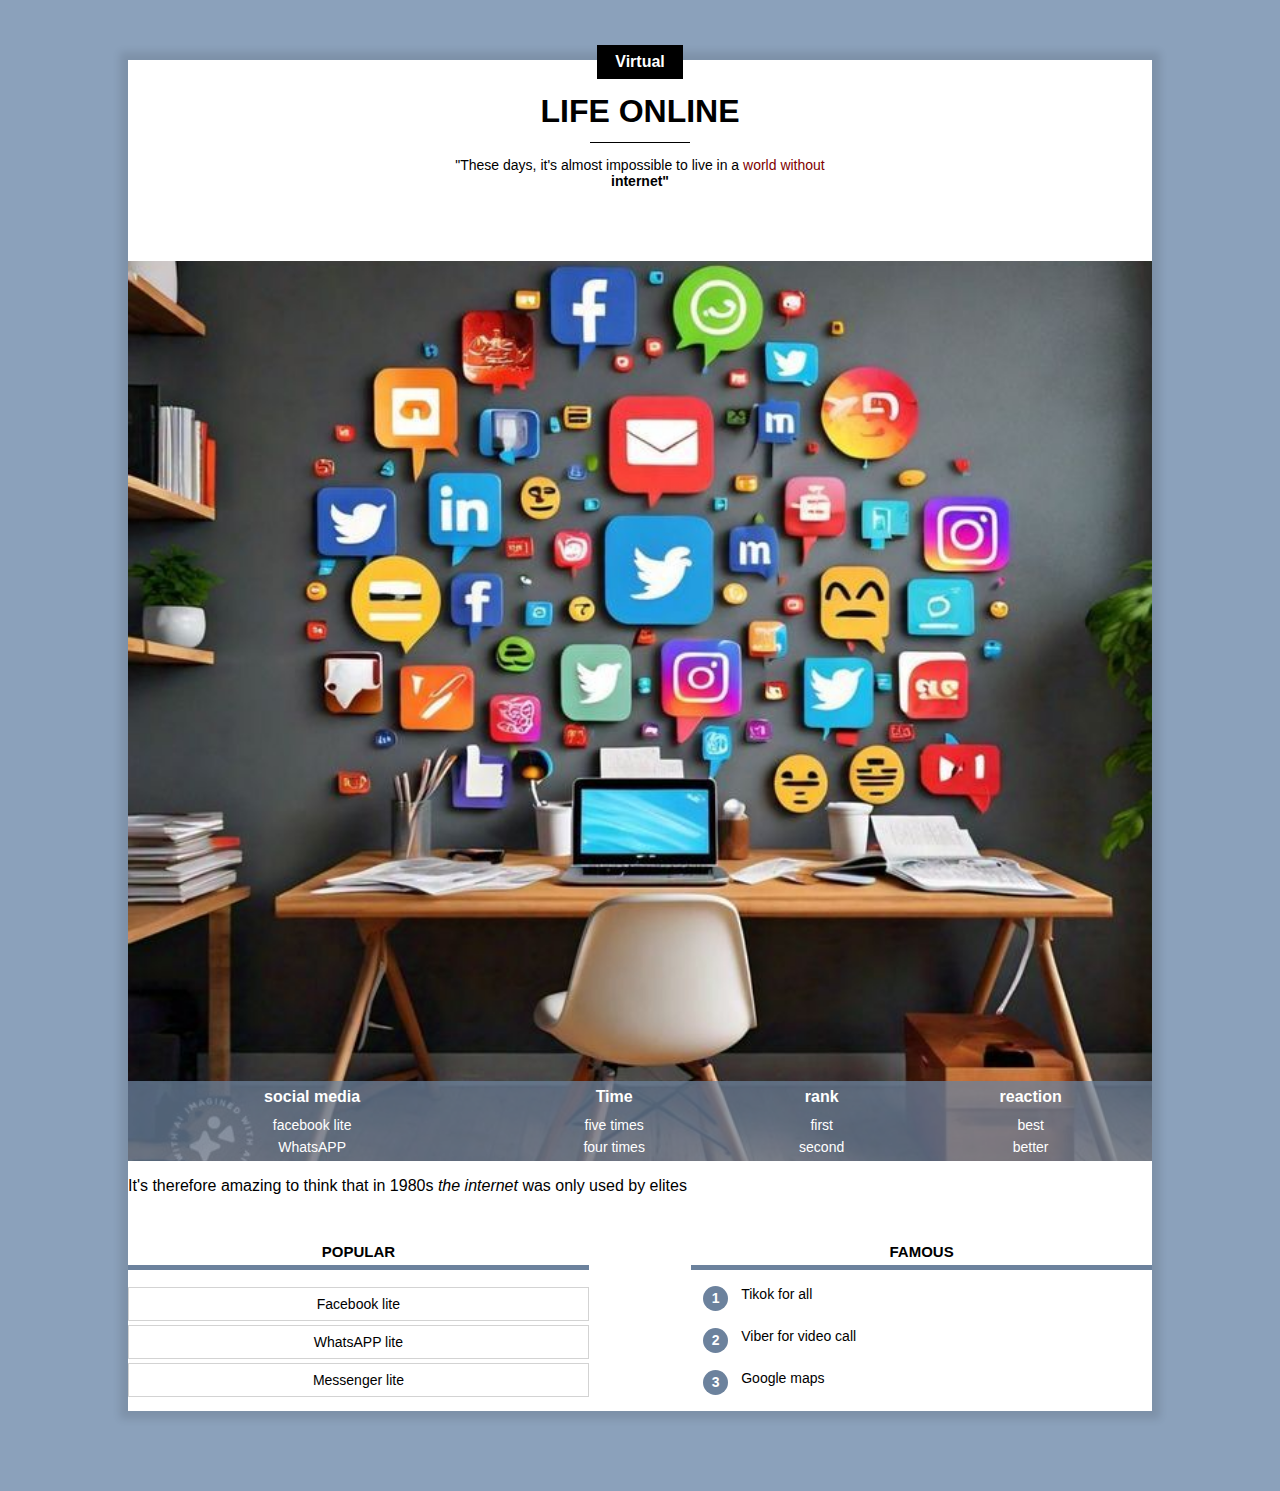
<file: index.html>
<!DOCTYPE html>
<html lang="EN">
<head>
    <title>Media</title>
     <meta charset="UTF-8">
     <link rel="stylesheet" href="Média.css"/>
</head>
<body>
<div class="contenu">
    <div class="categorie">
        <p class="categorie">Virtual</p>
    </div>
<h1 align="center"> LIFE ONLINE </h1>
<div class="separateur"></div>
<div class="description" >
<p class="description"> "These days, it's almost impossible to live in a  <span style="color: maroon;">  world without</span> <b>internet"</b></p>
</div >
<br>

<br>
<br>
<div class="info">
<div>
<a href="news.html"><img class="centre info"   src="social.jpeg"></a>
</div>
<table class="info">
    <tr>
        <th>social media</th>
        <th>Time</th>
        <th>rank</th>
        <th>reaction</th>
    </tr>
    <tr>
        <td>facebook lite</td>
        <td>five times</td>
        <td>first</td>
        <td>best</td>
    </tr>
    <tr>
        <td>WhatsAPP</td>
        <td>four times</td>
        <td> second</td>
        <td>better</td>
    </tr>
</table>
</div>
<p style="color: black;">It's therefore amazing to think that in 1980s <i>the internet</i> was only used by elites  </p>

<div>
<div class="colonne1 colonne">
    <h2>Popular</h2>
    <div class="Popular">
    <p> Facebook lite</p>
    <p> WhatsAPP lite</p>
    <p> Messenger lite</p>
    </div>
    
</div>
<div class="colonne2 colonne">
<h2> Famous</h2>
<table class="preparation">
    <tr><td><p class="numero">1</p></td><td class="preparation_etape">Tikok for all</td></tr>
    <tr><td><p class="numero">2</p></td><td class="preparation_etape">Viber for video call </td></tr>
    <tr><td><p class="numero">3</p></td><td class="preparation_etape">Google maps</td></tr>
</div>
</div>
</div>
</table>
</body>
</html>
</file>
<file: Média.css>
*{
    overflow: auto ;
}

body {
    background-color: #8BA1BB;
    font-family: Arial;
    margin: 0;
}

p.categorie{
    background-color: black;
    color: white;
    display: inline-block;
    margin-top: -15px;
    padding: 8px 18px;
    margin-bottom: 0;
    font-weight: bold;
    font-size: 16px;
}
div.contenu{
    background-color: white;
    margin: 60px 10% 80px 10%;
    padding: 0px 30 px 30px 30px;
    min-width: 350px;
    box-shadow: 0px 0px 8px 8px rgba(0,0,0,0.1);
    overflow: visible;
}
h1{
    text-align: center;
    margin-bottom: 12px;
    margin-top: 10px;
}
p.description{
    text-align: center;
    max-width: 400px;
    display: inline-block;
    font-size: 14px;
}
div.description{
    text-align: center;
    
}
div.categorie{
    text-align: center;
    margin-bottom:0px ;
    margin-top: 0px;
    overflow: visible;
}
div.separateur{
    width: 100px;
    height: 1px;
    background-color: black;
    margin-left: auto;
    margin-right: auto;
}
.centre{
    text-align: center;
    width: 100%;
}
div.info{
     position: relative;

}
table.info{
    position: absolute;
    bottom: 0;
    width: 100%;
    color: white;
    background-color: #6C829DC0;
    height: 80px;
}
  table.info td{
    text-align: center;
    font-size: 14px;
    vertical-align: top;
  }  
table.info th{
    font-size: 16px;
    vertical-align: bottom;
    padding-bottom: 8px;
}
img.info{
    display: block;
    max-height: 900px;
    object-fit: cover;
    min-height: 400px;
    background-color: lightgrey;
}
div.colonne{
    width: 45%;
    margin-top: 20px;
}
div.colonne h2{
    text-align: center;
    text-transform: uppercase;
    font-size: 15px;
    border-bottom: 5px solid #6C829D;
    padding-bottom: 5px;
}
div.colonne1{
    display: inline-block;
    margin-right: 10%;
}
div.colonne2{
    float: right;
}
div.Popular p{
    text-align: center;
    font-size: 14px;
    border: 1px solid lightgray ;
    padding: 8px 0;
    margin-top: 4px;
    margin-bottom: 0;
}
table.preparation p.numero {
background-color: #6C829D;
color: white;
width: 25px;
height: 25px;
text-align: center;
font-size: 14px;
font-weight: bold;
padding-top: 4px;
box-sizing: border-box;
border-radius: 50%;
margin: 0;
}
table.preparation td {
    vertical-align: top;
}
table.preparation.preparation td {
    font-size: 14px;
    padding-left: 10px;
    padding-bottom: 10px;
}
table.preparation tr{
    height: 40px;

}
</file>
